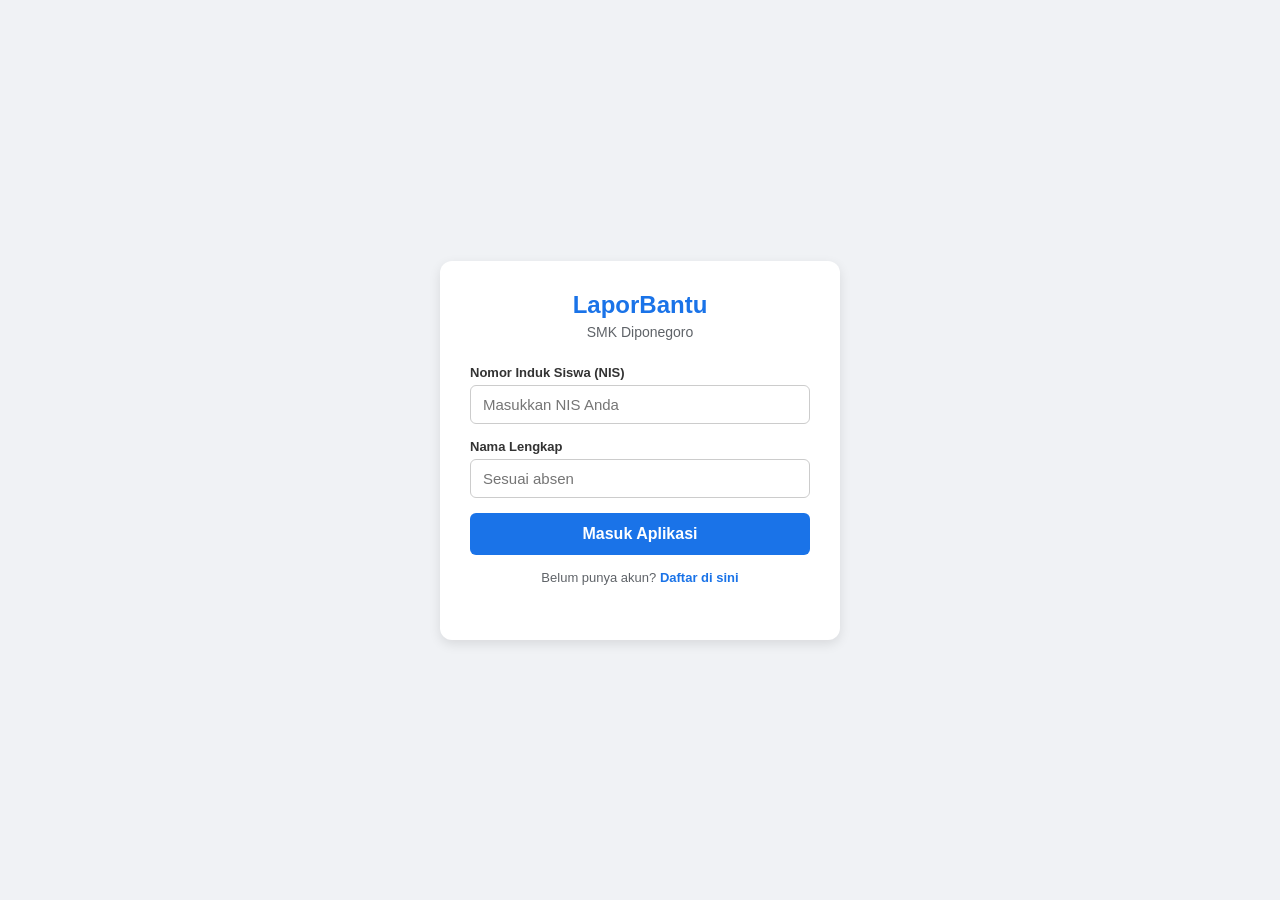
<file: index.html>
<!DOCTYPE html>
<html lang="id">
<head>
    <meta charset="UTF-8">
    <meta name="viewport" content="width=device-width, initial-scale=1.0">
    <title>LaporBantu Diponegoro - Login & Daftar</title>
    <link rel="stylesheet" href="css/style.css">
</head>
<body>

    <div class="login-container">
        <div class="login-card">
            <h2>LaporBantu</h2>
            <p>SMK Diponegoro</p>
            
            <!-- FORM LOGIN -->
            <form id="loginForm">
                <div class="input-group">
                    <label>Nomor Induk Siswa (NIS)</label>
                    <input type="number" id="nisLogin" placeholder="Masukkan NIS Anda" required>
                </div>
                <div class="input-group">
                    <label>Nama Lengkap</label>
                    <input type="text" id="namaLogin" placeholder="Sesuai absen" required>
                </div>
                <button type="submit" id="btnLogin">Masuk Aplikasi</button>
                <p style="margin-top: 15px; font-size: 13px;">Belum punya akun? <a href="#" id="linkToRegister" style="color: #1a73e8; text-decoration: none; font-weight: bold;">Daftar di sini</a></p>
            </form>

            <!-- FORM REGISTRASI (Awalnya Disembunyikan) -->
            <form id="registerForm" style="display: none;">
                <div class="input-group">
                    <label>Nomor Induk Siswa (NIS)</label>
                    <input type="number" id="nisReg" placeholder="Wajib diisi" required>
                </div>
                <div class="input-group">
                    <label>Nama Lengkap</label>
                    <input type="text" id="namaReg" placeholder="Sesuai absen" required>
                </div>
                <div class="input-group">
                    <label>Kelas</label>
                    <input type="text" id="kelasReg" placeholder="Contoh: XI DKV 1" required>
                </div>
                <button type="submit" id="btnRegister" style="background-color: #34a853;">Daftar Sekarang</button>
                <p style="margin-top: 15px; font-size: 13px;">Sudah punya akun? <a href="#" id="linkToLogin" style="color: #1a73e8; text-decoration: none; font-weight: bold;">Kembali ke Login</a></p>
            </form>

            <!-- PESAN ERROR/SUKSES -->
            <div id="authMessage" class="message hidden"></div>
        </div>
    </div>

    <script src="js/api.js"></script>
    <script src="js/app.js"></script>
</body>
</html>
</file>
<file: css/style.css>
/* =========================================
   1. PENGATURAN DASAR (RESET)
   ========================================= */
* {
    box-sizing: border-box;
    margin: 0;
    padding: 0;
    font-family: 'Segoe UI', Tahoma, Geneva, Verdana, sans-serif;
}

body {
    background-color: #f0f2f5;
    color: #333;
}

/* =========================================
   2. LOGIN & REGISTRASI
   ========================================= */
.login-container {
    display: flex;
    justify-content: center;
    align-items: center;
    min-height: 100vh;
    padding: 20px;
}

.login-card {
    background: white;
    width: 100%;
    max-width: 400px;
    padding: 30px;
    border-radius: 12px;
    box-shadow: 0 4px 12px rgba(0,0,0,0.1);
    text-align: center;
}

.login-card h2 { color: #1a73e8; margin-bottom: 5px; }
.login-card p { color: #5f6368; margin-bottom: 25px; font-size: 14px; }

/* =========================================
   3. KOMPONEN FORM & TOMBOL UMUM
   ========================================= */
.input-group { text-align: left; margin-bottom: 15px; }
.input-group label { display: block; font-size: 13px; font-weight: 600; margin-bottom: 5px; color: #333; }
.input-group input, .input-group select, .input-group textarea {
    width: 100%;
    padding: 10px 12px;
    border: 1px solid #ccc;
    border-radius: 6px;
    font-size: 15px;
    outline: none;
    font-family: inherit;
}
.input-group input:focus, .input-group select:focus, .input-group textarea:focus { 
    border-color: #1a73e8; 
}

button {
    width: 100%; padding: 12px; background-color: #1a73e8; color: white;
    border: none; border-radius: 6px; font-size: 16px; font-weight: bold;
    cursor: pointer; transition: background 0.3s;
}
button:hover { background-color: #1557b0; }
button:disabled { background-color: #90b4e6; cursor: not-allowed; }

/* Pesan Notifikasi */
.message { margin-top: 15px; padding: 10px; border-radius: 6px; font-size: 14px; }
.hidden { display: none !important; }
.error { background-color: #fce8e6; color: #d93025; }
.success { background-color: #e6f4ea; color: #1e8e3e; }

/* =========================================
   4. DAFTAR LAPORAN (RIWAYAT & ADMIN)
   ========================================= */
.report-list { display: flex; flex-direction: column; gap: 15px; }
.report-card { 
    background: white; border-radius: 10px; padding: 15px; 
    box-shadow: 0 2px 8px rgba(0,0,0,0.08); 
    display: flex; gap: 15px; align-items: center; 
}
.report-info { flex: 1; }
.report-info h4 { margin: 0 0 5px 0; color: #333; font-size: 16px; }
.report-info p { margin: 0 0 5px 0; font-size: 13px; color: #666; }

/* Badge Status & Tombol Aksi */
.status-badge { display: inline-block; padding: 4px 8px; border-radius: 4px; font-size: 11px; font-weight: bold; text-transform: uppercase; }
.status-menunggu { background-color: #fef08a; color: #854d0e; }
.status-diproses { background-color: #bfdbfe; color: #1e40af; }
.status-selesai { background-color: #bbf7d0; color: #166534; }
.status-ditolak { background-color: #fecaca; color: #991b1b; }

.btn-proses { background-color: #34a853; padding: 8px 15px; font-size: 13px; width: auto; margin: 0; }
.btn-proses:hover { background-color: #2b8c46; }

/* =========================================
   5. SISTEM FOTO ON-DEMAND & LIGHTBOX 
   ========================================= */

/* Kotak Kontainer Foto di dalam List */
.foto-container {
    position: relative;
    width: 80px;
    height: 80px;
    border-radius: 6px;
    overflow: hidden;
    flex-shrink: 0;
    background-color: #eee;
}

/* Tombol Hitam "Ketuk Muat" */
.foto-placeholder {
    position: absolute;
    top: 0; left: 0;
    width: 100%;
    height: 100%;
    background: linear-gradient(145deg, #202124, #3c4043);
    color: #e8eaed;
    display: flex;
    align-items: center;
    justify-content: center;
    font-size: 11px;
    font-weight: bold;
    text-align: center;
    cursor: pointer;
    transition: all 0.3s ease;
    border: 1px solid #5f6368;
    z-index: 2;
}

.foto-placeholder:hover {
    background: linear-gradient(145deg, #3c4043, #5f6368);
}

/* Gambar yang sebenarnya (Awalnya Sembunyi) */
.report-img {
    width: 100%;
    height: 100%;
    object-fit: cover;
    display: none; 
    cursor: pointer;
    z-index: 1;
}

/* Mode Gelap Layar Penuh (Lightbox) */
#lightbox {
    display: none; 
    position: fixed; top: 0; left: 0; width: 100%; height: 100%;
    background: rgba(15, 15, 15, 0.95); z-index: 99999;
    align-items: center; justify-content: center; flex-direction: column;
    backdrop-filter: blur(5px);
}
#lightbox img { 
    max-width: 90%; max-height: 80vh; 
    border-radius: 8px; box-shadow: 0 15px 40px rgba(0,0,0,0.8); 
    object-fit: contain; 
}
.lightbox-close-btn {
    margin-top: 25px; padding: 10px 25px; background: transparent; color: white;
    border: 1px solid rgba(255,255,255,0.5); border-radius: 30px; font-size: 14px;
    cursor: pointer; transition: 0.3s; width: auto;
}
.lightbox-close-btn:hover { background: white; color: black; }
</file>
